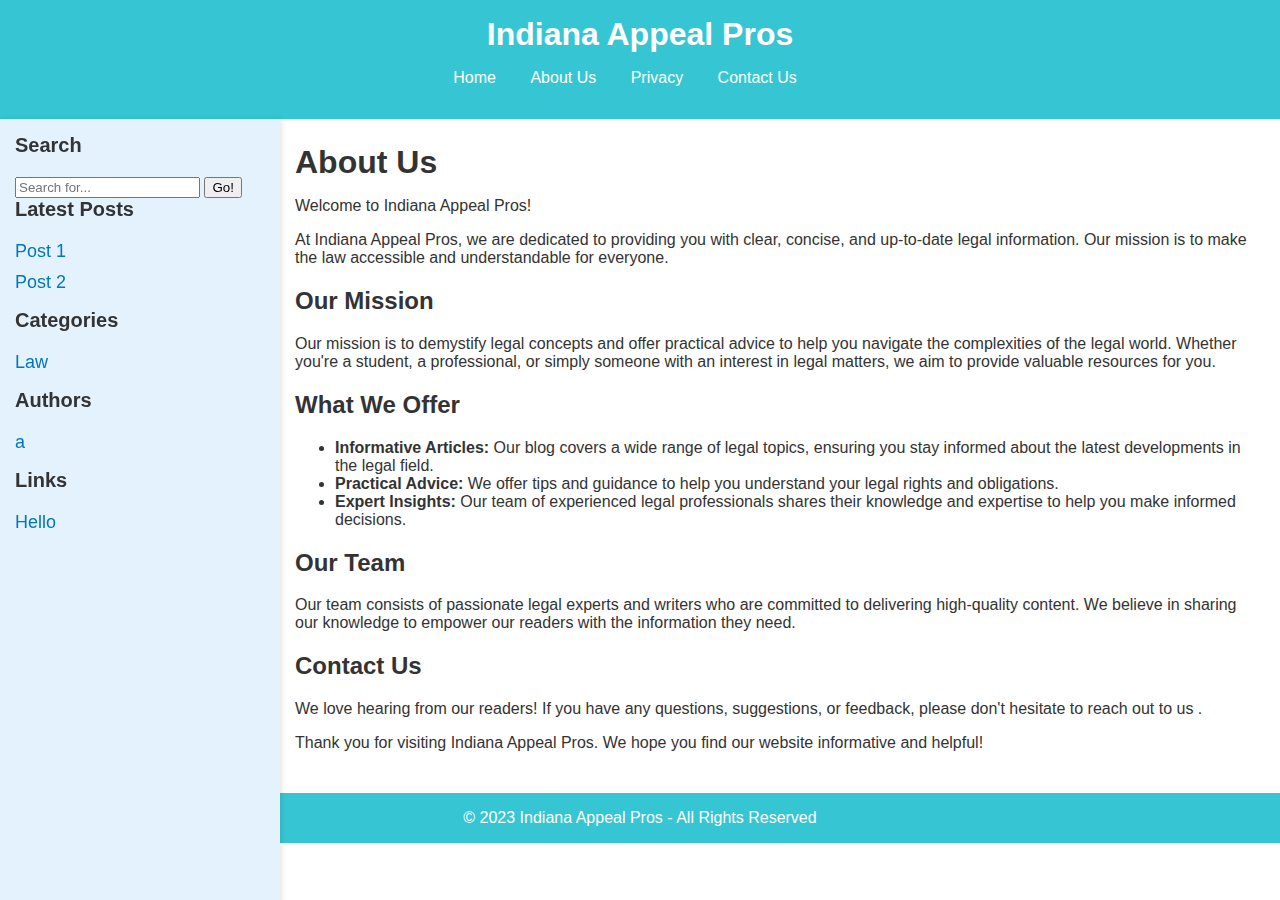
<file: about.html>
<!DOCTYPE html>
    <html lang="en">
    <head>
        <meta charset="UTF-8">
        <meta name="viewport" content="width=device-width, initial-scale=1.0">
        <title>About</title>
        <link rel="stylesheet" href="styles.css">
    </head>
    <body>
        <!-- Embedded Header -->
        
<header>
<h1>Indiana Appeal Pros</h1>
<nav>
<ul>
<li><a href="index.html">Home</a></li>
<li><a href="about.html">About Us</a></li>
<li><a href="privacy.html">Privacy</a></li>
<li><a href="contact.html">Contact Us</a></li>
</ul>
</nav>
</header>


        <!-- Embedded Sidebar -->
        
    <div id="sidebar">
        
        <div class="search-box">
            <h3>Search</h3>
            <form>
                <input type="text" placeholder="Search for...">
                <button type="submit">Go!</button>
            </form>
        </div>
        
        <h3>Latest Posts</h3><ul><li><a href="">Post 1</a></li><li><a href="">Post 2</a></li></ul>
        <h3>Categories</h3><ul><li><a href="index.html">Law</a></li></ul>
        <h3>Authors</h3><ul><li><a href="index.html">a</a></li></ul>
        <h3>Links</h3><ul><li><a href="http://gj8.s3-website.eu-north-1.amazonaws.com/Civil-Rights-Cases/about.html">Hello</a></li></ul>
    </div>
    

        <main>
            <h1 id="about-us">About Us</h1>
<p>Welcome to Indiana Appeal Pros!</p>
<p>At Indiana Appeal Pros, we are dedicated to providing you with clear, concise, and up-to-date legal information. Our mission is to make the law accessible and understandable for everyone.</p>
<h2 id="our-mission">Our Mission</h2>
<p>Our mission is to demystify legal concepts and offer practical advice to help you navigate the complexities of the legal world. Whether you&#39;re a student, a professional, or simply someone with an interest in legal matters, we aim to provide valuable resources for you.</p>
<h2 id="what-we-offer">What We Offer</h2>
<ul>
<li><strong>Informative Articles:</strong> Our blog covers a wide range of legal topics, ensuring you stay informed about the latest developments in the legal field.</li>
<li><strong>Practical Advice:</strong> We offer tips and guidance to help you understand your legal rights and obligations.</li>
<li><strong>Expert Insights:</strong> Our team of experienced legal professionals shares their knowledge and expertise to help you make informed decisions.</li>
</ul>
<h2 id="our-team">Our Team</h2>
<p>Our team consists of passionate legal experts and writers who are committed to delivering high-quality content. We believe in sharing our knowledge to empower our readers with the information they need.</p>
<h2 id="contact-us">Contact Us</h2>
<p>We love hearing from our readers! If you have any questions, suggestions, or feedback, please don&#39;t hesitate to reach out to us .</p>
<p>Thank you for visiting Indiana Appeal Pros. We hope you find our website informative and helpful!</p>

        </main>

        <!-- Embedded Footer -->
        
<footer>
<p>© 2023 Indiana Appeal Pros - All Rights Reserved</p>
</footer>

        
    </body>
    </html>
</file>
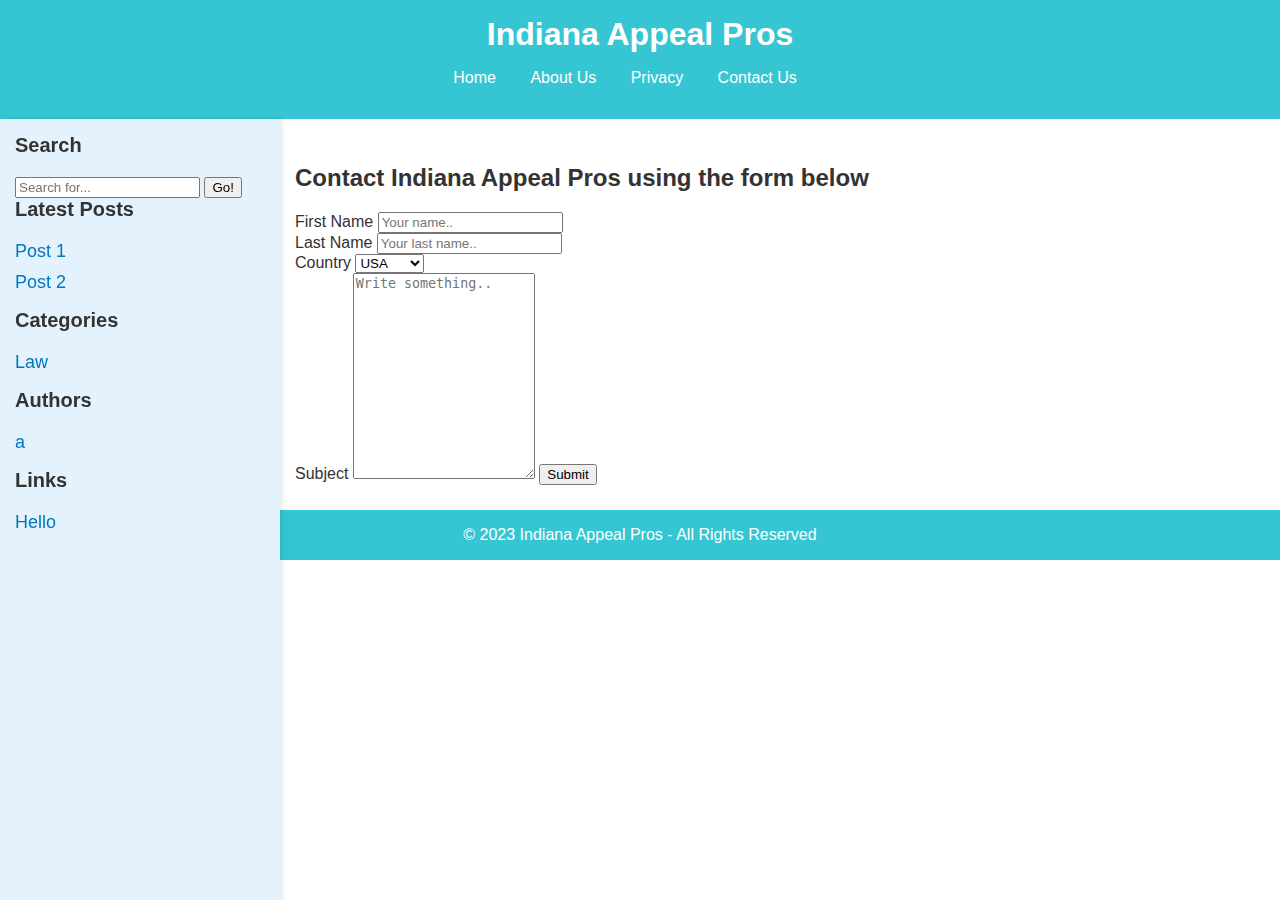
<file: contact.html>
<!DOCTYPE html>
    <html lang="en">
    <head>
        <meta charset="UTF-8">
        <meta name="viewport" content="width=device-width, initial-scale=1.0">
        <title>Contact</title>
        <link rel="stylesheet" href="styles.css">
    </head>
    <body>
        <!-- Embedded Header -->
        
<header>
<h1>Indiana Appeal Pros</h1>
<nav>
<ul>
<li><a href="index.html">Home</a></li>
<li><a href="about.html">About Us</a></li>
<li><a href="privacy.html">Privacy</a></li>
<li><a href="contact.html">Contact Us</a></li>
</ul>
</nav>
</header>


        <!-- Embedded Sidebar -->
        
    <div id="sidebar">
        
        <div class="search-box">
            <h3>Search</h3>
            <form>
                <input type="text" placeholder="Search for...">
                <button type="submit">Go!</button>
            </form>
        </div>
        
        <h3>Latest Posts</h3><ul><li><a href="">Post 1</a></li><li><a href="">Post 2</a></li></ul>
        <h3>Categories</h3><ul><li><a href="index.html">Law</a></li></ul>
        <h3>Authors</h3><ul><li><a href="index.html">a</a></li></ul>
        <h3>Links</h3><ul><li><a href="http://gj8.s3-website.eu-north-1.amazonaws.com/Civil-Rights-Cases/about.html">Hello</a></li></ul>
    </div>
    

        <main>
            <!DOCTYPE html>
<html lang="en">
<head>
    <meta charset="UTF-8">
    <meta name="viewport" content="width=device-width, initial-scale=1.0">
    <title>Contact Form</title>
    <link rel="stylesheet" href="styles.css">
</head>
<body>
    <div class="container">
        <h2>Contact Indiana Appeal Pros using the form below</h2>
        <form class="contact-form">
            <label for="fname">First Name</label>
            <input type="text" id="fname" name="firstname" placeholder="Your name..">
<br/>
            <label for="lname">Last Name</label>
            <input type="text" id="lname" name="lastname" placeholder="Your last name..">
<br/>
            <label for="country">Country</label>
            <select id="country" name="country">
                <option value="usa">USA</option>
                <option value="canada">Canada</option>
                <option value="uk">UK</option>
                <!-- Add more countries as needed -->
            </select>
<br/>
            <label for="subject">Subject</label>
            <textarea id="subject" name="subject" placeholder="Write something.." style="height:200px"></textarea>

            <button type="submit" class="submit-btn">Submit</button>
        </form>
    </div>
</body>
</html>
        </main>

        <!-- Embedded Footer -->
        
<footer>
<p>© 2023 Indiana Appeal Pros - All Rights Reserved</p>
</footer>

        
    </body>
    </html>
</file>
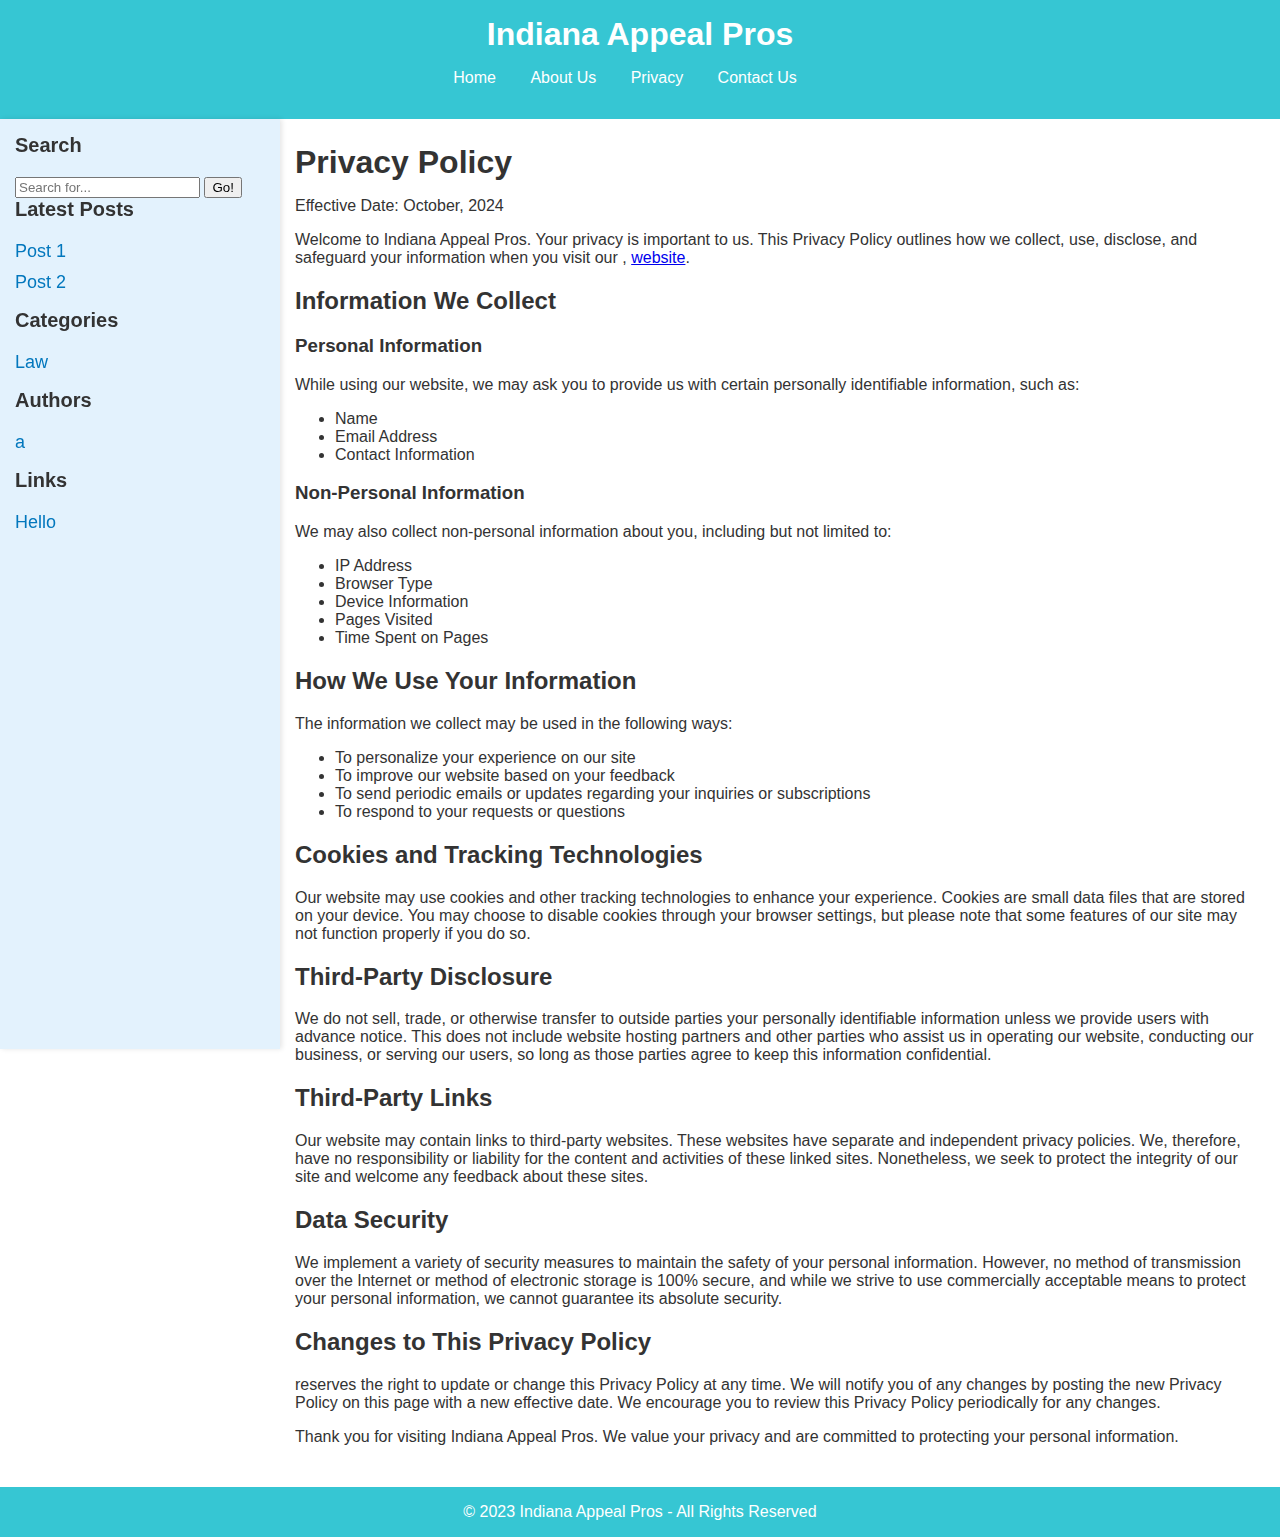
<file: privacy.html>
<!DOCTYPE html>
    <html lang="en">
    <head>
        <meta charset="UTF-8">
        <meta name="viewport" content="width=device-width, initial-scale=1.0">
        <title>Privacy</title>
        <link rel="stylesheet" href="styles.css">
    </head>
    <body>
        <!-- Embedded Header -->
        
<header>
<h1>Indiana Appeal Pros</h1>
<nav>
<ul>
<li><a href="index.html">Home</a></li>
<li><a href="about.html">About Us</a></li>
<li><a href="privacy.html">Privacy</a></li>
<li><a href="contact.html">Contact Us</a></li>
</ul>
</nav>
</header>


        <!-- Embedded Sidebar -->
        
    <div id="sidebar">
        
        <div class="search-box">
            <h3>Search</h3>
            <form>
                <input type="text" placeholder="Search for...">
                <button type="submit">Go!</button>
            </form>
        </div>
        
        <h3>Latest Posts</h3><ul><li><a href="">Post 1</a></li><li><a href="">Post 2</a></li></ul>
        <h3>Categories</h3><ul><li><a href="index.html">Law</a></li></ul>
        <h3>Authors</h3><ul><li><a href="index.html">a</a></li></ul>
        <h3>Links</h3><ul><li><a href="http://gj8.s3-website.eu-north-1.amazonaws.com/Civil-Rights-Cases/about.html">Hello</a></li></ul>
    </div>
    

        <main>
            <h1 id="privacy-policy">Privacy Policy</h1>
<p>Effective Date: October, 2024</p>
<p>Welcome to Indiana Appeal Pros. Your privacy is important to us. This Privacy Policy outlines how we collect, use, disclose, and safeguard your information when you visit our , <a href="index.html">website</a>.</p>
<h2 id="information-we-collect">Information We Collect</h2>
<h3 id="personal-information">Personal Information</h3>
<p>While using our website, we may ask you to provide us with certain personally identifiable information, such as:</p>
<ul>
<li>Name</li>
<li>Email Address</li>
<li>Contact Information</li>
</ul>
<h3 id="non-personal-information">Non-Personal Information</h3>
<p>We may also collect non-personal information about you, including but not limited to:</p>
<ul>
<li>IP Address</li>
<li>Browser Type</li>
<li>Device Information</li>
<li>Pages Visited</li>
<li>Time Spent on Pages</li>
</ul>
<h2 id="how-we-use-your-information">How We Use Your Information</h2>
<p>The information we collect may be used in the following ways:</p>
<ul>
<li>To personalize your experience on our site</li>
<li>To improve our website based on your feedback</li>
<li>To send periodic emails or updates regarding your inquiries or subscriptions</li>
<li>To respond to your requests or questions</li>
</ul>
<h2 id="cookies-and-tracking-technologies">Cookies and Tracking Technologies</h2>
<p>Our website may use cookies and other tracking technologies to enhance your experience. Cookies are small data files that are stored on your device. You may choose to disable cookies through your browser settings, but please note that some features of our site may not function properly if you do so.</p>
<h2 id="third-party-disclosure">Third-Party Disclosure</h2>
<p>We do not sell, trade, or otherwise transfer to outside parties your personally identifiable information unless we provide users with advance notice. This does not include website hosting partners and other parties who assist us in operating our website, conducting our business, or serving our users, so long as those parties agree to keep this information confidential.</p>
<h2 id="third-party-links">Third-Party Links</h2>
<p>Our website may contain links to third-party websites. These websites have separate and independent privacy policies. We, therefore, have no responsibility or liability for the content and activities of these linked sites. Nonetheless, we seek to protect the integrity of our site and welcome any feedback about these sites.</p>
<h2 id="data-security">Data Security</h2>
<p>We implement a variety of security measures to maintain the safety of your personal information. However, no method of transmission over the Internet or method of electronic storage is 100% secure, and while we strive to use commercially acceptable means to protect your personal information, we cannot guarantee its absolute security.</p>
<h2 id="changes-to-this-privacy-policy">Changes to This Privacy Policy</h2>
<p> reserves the right to update or change this Privacy Policy at any time. We will notify you of any changes by posting the new Privacy Policy on this page with a new effective date. We encourage you to review this Privacy Policy periodically for any changes.</p>

<p>Thank you for visiting Indiana Appeal Pros. We value your privacy and are committed to protecting your personal information.</p>

        </main>

        <!-- Embedded Footer -->
        
<footer>
<p>© 2023 Indiana Appeal Pros - All Rights Reserved</p>
</footer>

        
    </body>
    </html>
</file>
<file: styles.css>
/* Basic Styles */
body {
    font-family: 'Open Sans', sans-serif;
    margin: 0;
    padding: 0;
    background-color: #ffffff;
    color: #333333;
}

header, footer {
    background-color: #36c6d3;
    color: #ffffff;
    padding: 1em;
    text-align: center;
}

h1 {
    margin: 0;
}

nav ul {
    list-style: none;
    padding: 0;
}

nav ul li {
    display: inline;
    margin-right: 30px;
}

nav ul li a {
    color: #ffffff;
    text-decoration: none;
}

main {
    padding: 25px;
    margin-left: 270px;
}

article {
    background-color: #f0f0f0;
    border: 1px solid #ccc;
    padding: 20px;
    margin-bottom: 15px;
}

.post-meta {
    font-size: 0.88em;
    color: #666;
}

footer p {
    margin: 0;
}

/* Home Page Thumbnail Settings */
.post-image-homepage {
    width: 100%;
    height: 300px;
    object-fit: cover;
    display: block;
    margin-bottom: 15px;
    border-radius: 10px;
}

/* Grid layout for posts */
#posts {
    display: grid;
    gap: 25px;
    grid-template-columns: repeat(3, 1fr);
    margin-bottom: 30px;
}

/* Responsive design */
@media only screen and (max-width: 768px) {
    #posts {
        grid-template-columns: 1fr;
    }
}

/* Post Detail Image Settings */
.post-image-detail {
    width: 100%;
    height: 600px;
    object-fit: cover;
    display: block;
    margin-bottom: 20px;
    border-radius: 10px;
}

/* Sidebar */
#sidebar {
    width: 250px;
    background-color: #e3f2fd;
    padding: 15px;
    box-shadow: 2px 0 5px rgba(0, 0, 0, 0.1);
    position: fixed;
    height: 100%;
    overflow-y: auto;
}

#sidebar h3 {
    font-size: 20px;
    margin-top: 0;
}

#sidebar ul {
    list-style-type: none;
    padding: 0;
}

#sidebar ul li {
    margin-bottom: 10px;
}

#sidebar ul li a {
    color: #0277bd;
    text-decoration: none;
    font-size: 18px;
    transition: color 0.3s;
}

#sidebar ul li a:hover {
    color: #01579b;
}
</file>
